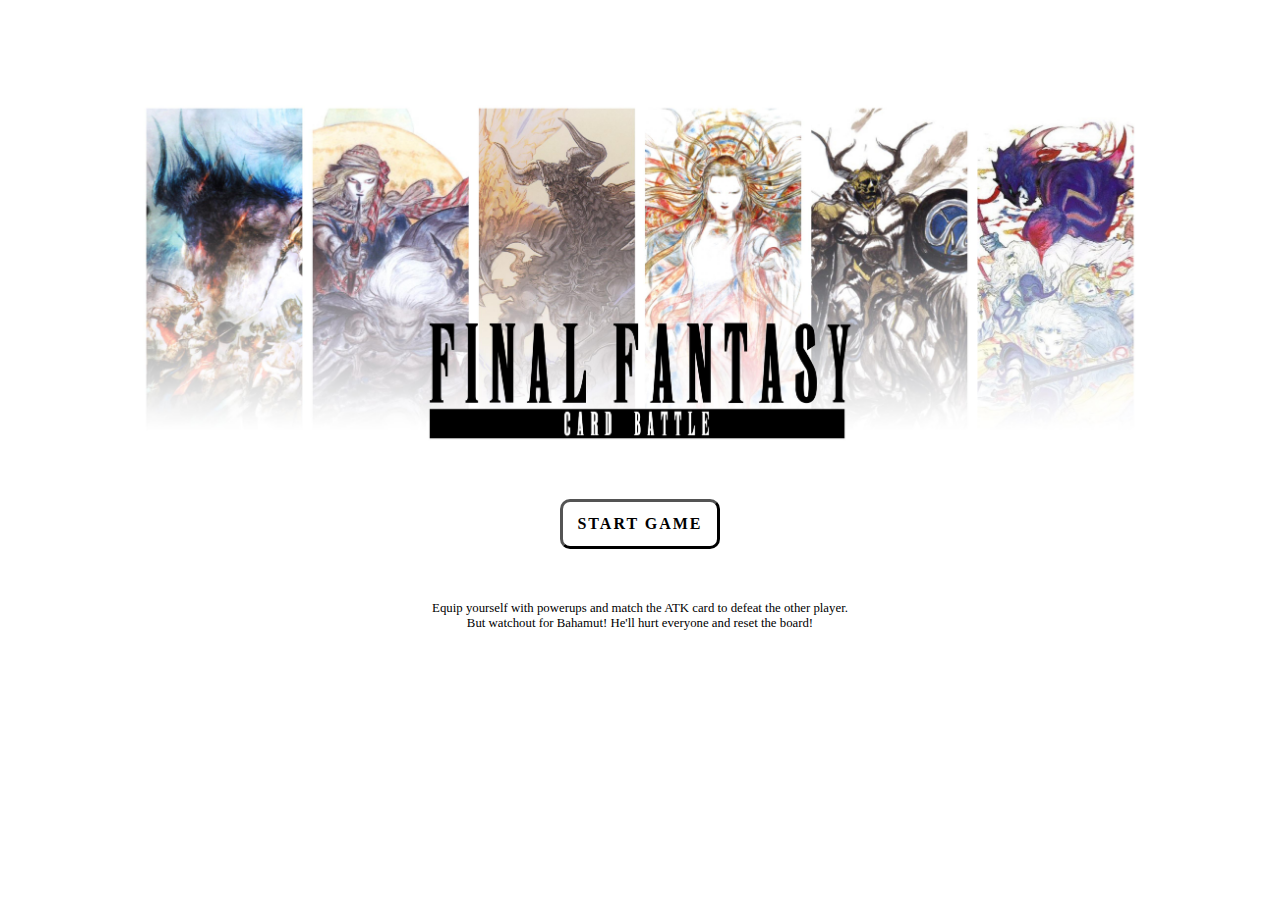
<file: index.html>
<!DOCTYPE html>
<html>
    <head>
        <meta charset="UTF-8">
        <meta name="Author" content="Peter N.">
        <title>Memory Match v1.0</title>
        <link rel="stylesheet" href="style.css" type="text/css">
        <script src="https://code.jquery.com/jquery-3.1.0.js"></script>
        <script src="card.js" type="text/javascript"></script>
        <script src="main.js" type="text/javascript"></script>
    </head>
    <body onmousedown="return false">
        <header>
            <img src="images/finalfantasylogo.png"
            <nav>
                <ul>
                    <button id="reset">ResetGame</button>
                    <li id="toggleMusic">Background Music</li>
                </ul>
            </nav>
        </header>

        <div id="player1" class="gutter playerInfo">
            <div class="playerStat">
                <h1>Player1</h1>
                <h2>Health</h2>
                <h3>10</h3>
            </div>
            <div class="cardHolder">
                <div class="playerCardPlacement">
                    <div class="card flipper">
                        <img class="back">
                        <div class="front">yay</div>
                    </div>
                </div>
            </div>
        </div>

        <div class="game-area">
            <div class="row">
                <div class="cardContainer">
                    <div class="card flipper">
                        <img class="back">yay</img>
                        <div class="front">yay</div>
                    </div>
                </div>
                <div class="cardContainer">
                    <div class="card flipper">
                        <img class="back">yay</img>
                        <div class="front">yay</div>
                    </div>
                </div>
                <div class="cardContainer">
                    <div class="card flipper">
                        <img class="back">yay</img>
                        <div class="front">yay</div>
                    </div>
                </div>
            </div>
            <div class="row">
                <div class="cardContainer">
                    <div class="card flipper">
                        <img class="back">yay</img>
                        <div class="front">yay</div>
                    </div>
                </div>
                <div class="cardContainer">
                    <div class="card flipper">
                        <img class="back">yay</img>
                        <div class="front">yay</div>
                    </div>
                </div>
                <div class="cardContainer">
                    <div class="card flipper">
                        <img class="back">yay</img>
                        <div class="front">yay</div>
                    </div>
                </div>
            </div>
            <div class="row">
                <div class="cardContainer">
                    <div class="card flipper">
                        <img class="back">yay</img>
                        <div class="front">yay</div>
                    </div>
                </div>
                <div class="cardContainer">
                    <div class="card flipper">
                        <img class="back">yay</img>
                        <div class="front">yay</div>
                    </div>
                </div>
                <div class="cardContainer">
                    <div class="card flipper">
                        <img class="back">yay</img>
                        <div class="front">yay</div>
                    </div>
                </div>
            </div>

        </div>

        <div id="player2" class="gutter playerInfo">
            <div class="playerStat">
                <h1>Player2</h1>
                <h2>Health</h2>
                <h3>10</h3>
            </div>
            <div class="cardHolder">
                <div class="playerCardPlacement">
                    <div class="card flipper">
                        <img class="back">
                        <div class="front">yay</div>
                    </div>
                </div>
            </div>
        </div>

        <div id="modalPlayer1" class="modal">
            <div class="modal-content">
                <h4>Player 1 Pick</h4>
            </div>
        </div>
        <div id="modalPlayer2" class="modal">
            <div class="modal-content">
                <h4>Player 2 Pick</h4>
            </div>
        </div>
        <div id="cardModal" class="modal">
            <div class="modal-content">
                <img id="imgCardModal">
            </div>
        </div>
        <div id="winnerModal" class="modal">
            <div class="modal-content">
                <h4>Congratulations!</h4>
                <h4 id="winnerModalName">Player</h4>
            </div>
        </div>

        <div id="introModal">
            <div class="modal-content">
                <img id="tutorialImg" src="images/intro_FFCardbattle.jpg">
                <button id="introStartButton">START GAME</button>
                <p>Equip yourself with powerups and match the ATK card to defeat the other player.</p>
                <p>But watchout for Bahamut! He'll hurt everyone and reset the board!</p>
            </div>
        </div>

    </body>
</html>
</file>
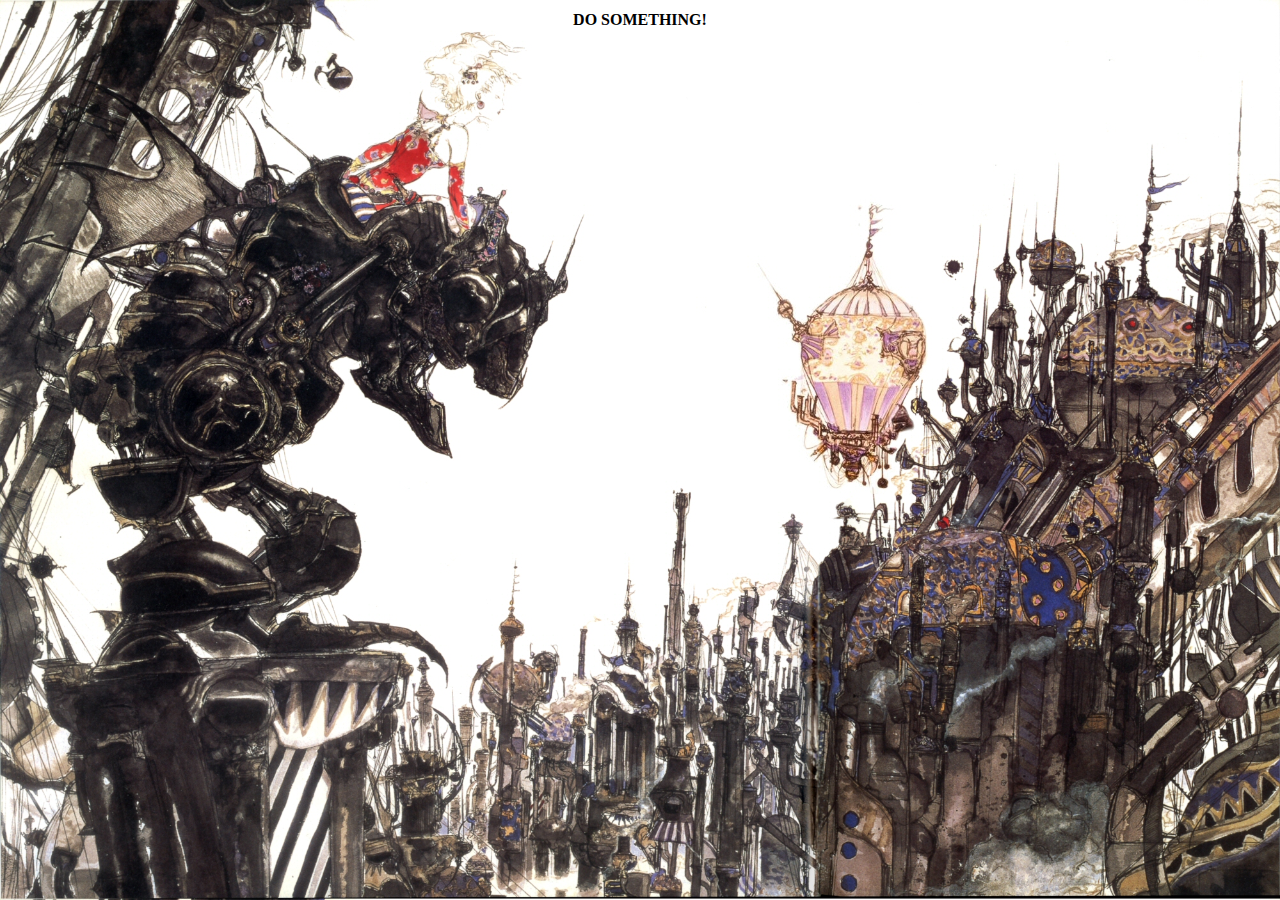
<file: about.html>
<!DOCTYPE html>
<html>
    <head>
        <meta charset="UTF-8">
        <meta name="Author" content="Peter N.">
        <title>About Me</title>
        <link rel="stylesheet" href="style.css" type="text/css">
        <script src="https://code.jquery.com/jquery-3.1.0.js"></script>
        <script src="main.js" type="text/javascript"></script>
    </head>
    <body>
        <h1>DO SOMETHING!</h1>
    </body>
</html>
</file>
<file: style.css>
body{
    font-size: 0;
    background: url('images/ff6_backgroundImg.jpg');
    background-size: cover;
}

header{
    box-sizing: border-box;
    height: 15vh;
    padding: 10px;
    position: relative;
}

header img{
    position: absolute;
    left: 50%;
    transform: translateX(-50%);
    height: 15vh;
}

h1{
    font-size: 1rem;
    text-align: center;
}

h3{
    font-size: 1rem;
}

a{
    color: black;
    text-decoration: unset;
}

p{
    font-size: .8rem;
    margin: 0;
}

ul{
    list-style-type: none;
    font-size: 1rem;
    text-align: right;
    font-family: Arial;
    position: absolute;
    right: 0px;
    width: 20%;
    margin: 0;
    padding: 10px;
    box-sizing: border-box;
}

li{
    position: relative;
    background-color: white;
    margin-right: 10px;

}
button{
    font-size: 1rem;
    background-color: white;
    border-width: 0;
    height: 21px;
}

button:hover, li:hover{
    color: red;
}

.strikeThrough{
    text-decoration: line-through;
}

.underLineText{
    text-decoration: underline;
    text-decoration-style: double;
    text-decoration-color: yellow;
}

.gutter{
    color: white;
    border-radius: 10px;
    box-sizing: border-box;
    border: 3px solid darkgrey;
    background: linear-gradient(to bottom right, rgba(0,0,170,0.75), rgba(0,0,40,0.75));
    text-align: center;
    width: 20%;
    height: 80vh;
    display: inline-block;
    vertical-align: top;
}

.game-area{
    display: inline-block;
    width: 60%;
    height: 80vh;
}

.row{
    height: 33.33%;
    display: flex;
    justify-content: space-evenly;
}
.cardContainer{
    height: 100%; /*fix this eventually*/
    width: 20%;
    display: inline-block;
    perspective: 1000px;
}
.card {
    height: 80%;
    width: 80%;
    position: relative;
    top: 10%;
    left: 10%;
}

.cardContainer .card:hover {
    transform: scale(1.2);
}
.back, .front {
    position: absolute;
    height: 100%;
    width: 100%;
    left: 0;
    border-radius: 10px;
    border-style: solid;
    border-width: thin;
    border-color: #414042;
}
.front{
    background: url('images/cards/cardBack.jpg');
    background-size: 100% 100%;

}
.back{
    transform: rotateY(180deg);/*flip at beginning so when triggered it will flip correctly by flipper*/
}

.card.revealed.flipper, .playerCardPlacement .card.revealed.flipper{
    transform: rotateY(180deg)/* once reveal is added to card it will trigger this and flip it*/
}

.flipper {
    transition: 0.6s;
    transform-style: preserve-3d;
}

.modal {
    display: none;
    position: fixed;
    z-index: 5;
    left: 0;
    top: 0;
    width: 100vw;
    height: 100vh;
    background-color: rgba(0,0,0,0.4);
}

.modal-content {
    margin: 10vh 10vw;
    width: 80%;
    height: 80%;
}
h4{
    text-align: center;
    position: relative;
    top: 50%;
    left: 50%;
    transform: translate(-50%,-50%);
    font-size: 4rem;
    margin: 0;
    color: white;
}

#imgCardModal{
    position: relative;
    left: 50%;
    transform: translateX(-50%);
    height: 100%;
    border-radius: 5%;
}

.playerInfo h1{
    margin-top: 10%;
    font-size: 2rem;
}
.playerInfo h2{
    font-size: 1.5rem;
}
.playerInfo h3{
    font-size: 3rem;
}
.playerStat{
    height: 40%;
}
.cardHolder{
    height: 60%;
    width: 100%;
    text-align: center;
}

.playerCardPlacement{
    position: relative;
    height: 100%;
    width: 100%;
    perspective: 1000px;
}

#introModal{
    display: block;
    position: fixed;
    z-index: 5;
    left: 0;
    top: 0;
    width: 100vw;
    height: 100vh;
    background-color: rgb(255,255,255);
    text-align: center;
}
#tutorialImg{
    width: 100%;
    margin-bottom: 5%;
}

#introStartButton{
    height: 50px;
    width: 160px;
    border-color: black;
    border-radius: 10px;
    border-width: 3px;
    font-family: inherit;
    font-weight: bold;
    color: black;
    letter-spacing: 2px;
    margin-bottom: 5%;
}
</file>
